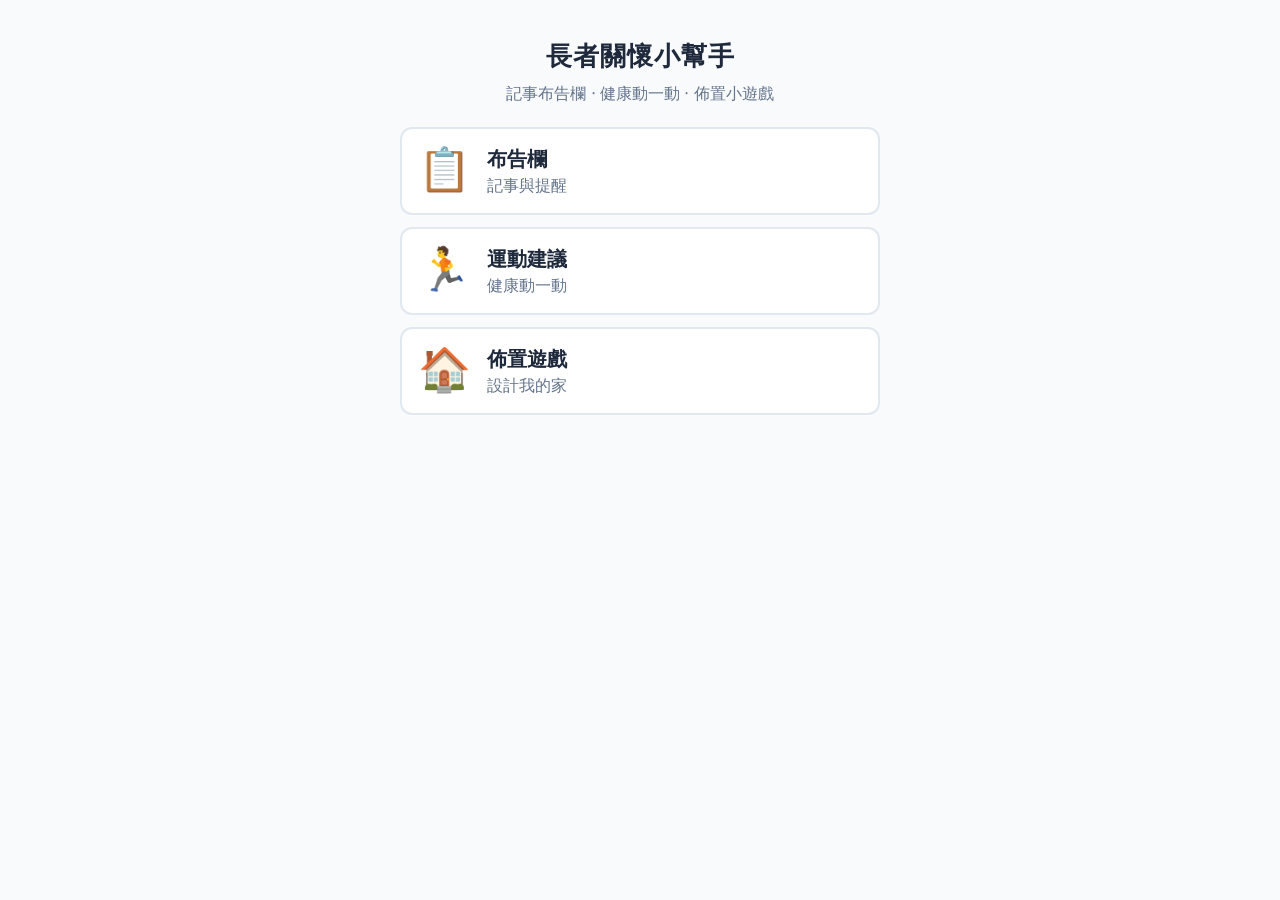
<file: index.html>
<!DOCTYPE html>
<html lang="zh-Hant">
<head>
  <meta charset="UTF-8" />
  <meta name="viewport" content="width=device-width, initial-scale=1, viewport-fit=cover" />
  <meta name="theme-color" content="#2563eb" />
  <meta name="description" content="布告欄記事與運動建議小工具" />
  <link rel="manifest" href="./manifest.webmanifest" />
  <link rel="icon" type="image/svg+xml" href="./icons/icon.svg" />
  <link rel="apple-touch-icon" href="./icons/icon-192.png" />
  <link rel="stylesheet" href="./css/style.css" />
  <title>長者關懷小幫手</title>
</head>
<body>
  <main class="app-main">
    <section id="panel-hub" class="panel hub-panel active" role="region" aria-label="首頁">
      <h1 class="hub-title">長者關懷小幫手</h1>
      <p class="hub-subtitle">記事布告欄 ‧ 健康動一動 ‧ 佈置小遊戲</p>
      <div class="hub-cards">
        <button class="hub-card" type="button" data-view="board">
          <span class="hub-card-icon" aria-hidden="true">📋</span>
          <span class="hub-card-text">
            <span class="hub-card-title">布告欄</span>
            <span class="hub-card-desc">記事與提醒</span>
          </span>
        </button>
        <button class="hub-card" type="button" data-view="exercise">
          <span class="hub-card-icon" aria-hidden="true">🏃</span>
          <span class="hub-card-text">
            <span class="hub-card-title">運動建議</span>
            <span class="hub-card-desc">健康動一動</span>
          </span>
        </button>
        <button class="hub-card" type="button" data-view="room">
          <span class="hub-card-icon" aria-hidden="true">🏠</span>
          <span class="hub-card-text">
            <span class="hub-card-title">佈置遊戲</span>
            <span class="hub-card-desc">設計我的家</span>
          </span>
        </button>
      </div>
    </section>

    <section id="panel-board" class="panel board-panel" role="region" aria-label="布告欄" hidden>
      <header class="panel-header">
        <button class="back-arrow" type="button" data-go="hub" aria-label="返回首頁">←</button>
        <h2 class="panel-title">布告欄</h2>
      </header>
      <form id="note-form" class="note-form" autocomplete="off">
        <label for="note-input" class="visually-hidden">新增記事</label>
        <input id="note-input" name="note" type="text" placeholder="輸入記事後按 Enter 或 ＋ 新增" maxlength="120" required />
        <button type="submit" class="btn btn-primary" aria-label="新增">＋</button>
      </form>
      <ul id="note-list" class="note-list" aria-live="polite"></ul>
      <p id="note-empty" class="empty-hint">目前沒有記事，新增一條吧！</p>
    </section>

    <section id="panel-exercise" class="panel exercise-panel" role="region" aria-label="運動建議" hidden>
      <header class="panel-header">
        <button class="back-arrow" type="button" data-go="hub" aria-label="返回首頁">←</button>
        <h2 class="panel-title">運動建議</h2>
      </header>
      <div class="exercise-controls">
        <label for="exercise-part">想動哪裡？</label>
        <select id="exercise-part" aria-label="選擇部位">
          <option value="any">隨機</option>
          <option value="whole">全身</option>
          <option value="upper">上半身</option>
          <option value="lower">下半身</option>
          <option value="seated">坐著就能做</option>
        </select>
        <button id="exercise-pick" class="btn btn-primary" type="button">給我一個建議</button>
      </div>
      <div id="exercise-card" class="exercise-card" aria-live="polite">
        <h3 id="exercise-title">尚未選擇</h3>
        <p id="exercise-desc">按下「給我一個建議」開始</p>
        <p id="exercise-meta" class="meta"></p>
      </div>
      <details class="exercise-list">
        <summary>查看全部建議</summary>
        <ul id="exercise-all"></ul>
      </details>
    </section>

    <section id="panel-room" class="panel room-panel" role="region" aria-label="佈置遊戲" hidden>
      <header class="panel-header room-header">
        <button class="back-arrow" type="button" data-go="hub" aria-label="返回首頁">←</button>
        <h2 class="panel-title">佈置遊戲</h2>
        <button id="room-reset" type="button" class="btn btn-ghost btn-reset">重置</button>
      </header>

      <div class="bg-section">
        <span class="section-label">背景</span>
        <div class="bg-picker" id="bg-picker" role="radiogroup" aria-label="背景選擇"></div>
      </div>

      <div class="cat-tabs" id="cat-tabs" role="tablist" aria-label="道具分類"></div>

      <div class="inventory-scroll">
        <div class="inventory-row" id="inventory-row" role="list"></div>
      </div>

      <div id="room-area" class="room-area">
        <div id="selection-menu" class="selection-menu" hidden>
          <button type="button" data-act="shrink" class="menu-btn" aria-label="縮小">➖</button>
          <button type="button" data-act="grow" class="menu-btn" aria-label="放大">➕</button>
          <button type="button" data-act="delete" class="menu-btn menu-btn-danger" aria-label="刪除">🗑</button>
          <button type="button" data-act="close" class="menu-btn menu-btn-primary" aria-label="完成">✓</button>
        </div>
      </div>

      <details class="custom-section">
        <summary>新增我的素材</summary>
        <div class="custom-controls">
          <label class="custom-upload-btn">
            <input type="file" id="item-upload" accept="image/*" hidden />
            <span class="btn btn-ghost">＋ 上傳圖片</span>
          </label>
          <button id="custom-clear" type="button" class="btn btn-ghost">清除全部</button>
        </div>
        <p class="hint">上傳後會出現在「我的素材」分類，建議每張小於 500 KB。</p>
      </details>
    </section>
  </main>

  <div id="toast" class="toast" role="status" aria-live="polite"></div>

  <script src="./js/store.js"></script>
  <script src="./js/board.js"></script>
  <script src="./js/exercise.js"></script>
  <script src="./js/room.js"></script>
  <script src="./js/app.js"></script>
</body>
</html>
</file>
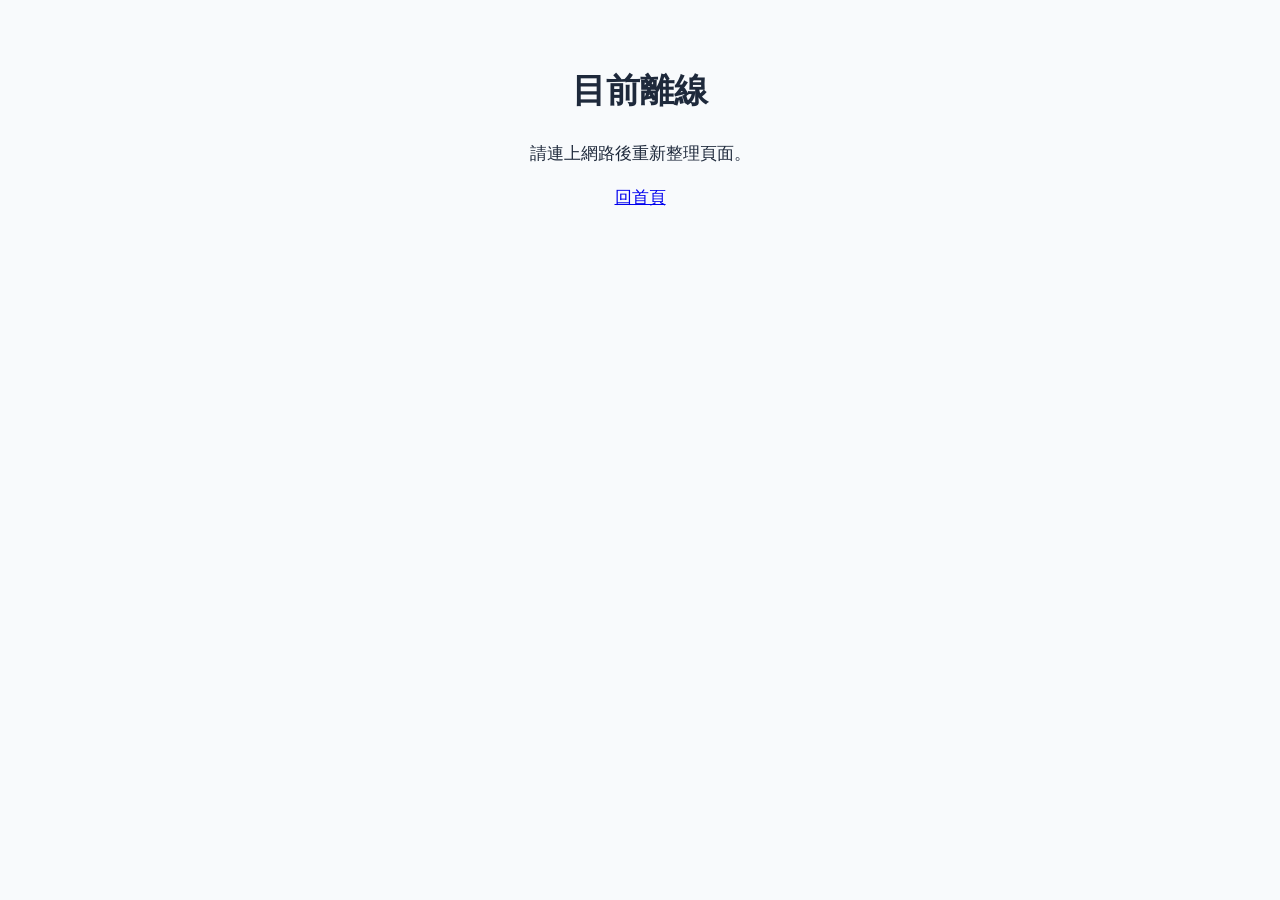
<file: offline.html>
<!DOCTYPE html>
<html lang="zh-Hant">
<head>
  <meta charset="UTF-8" />
  <meta name="viewport" content="width=device-width, initial-scale=1" />
  <title>離線中</title>
  <link rel="stylesheet" href="./css/style.css" />
</head>
<body class="offline-body">
  <h1>目前離線</h1>
  <p>請連上網路後重新整理頁面。</p>
  <p><a href="./">回首頁</a></p>
</body>
</html>
</file>
<file: css/style.css>
:root {
  --bg: #f8fafc;
  --surface: #ffffff;
  --text: #1e293b;
  --muted: #64748b;
  --primary: #2563eb;
  --primary-text: #ffffff;
  --accent: #f59e0b;
  --danger: #dc2626;
  --border: #e2e8f0;
  --radius: 12px;
  --shadow: 0 2px 8px rgba(15, 23, 42, 0.06);
  --font-size-base: 18px;
}

@media (prefers-color-scheme: dark) {
  :root {
    --bg: #0f172a;
    --surface: #1e293b;
    --text: #f1f5f9;
    --muted: #94a3b8;
    --border: #334155;
    --shadow: 0 2px 8px rgba(0, 0, 0, 0.3);
  }
}

* { box-sizing: border-box; }

html, body {
  margin: 0;
  padding: 0;
  background: var(--bg);
  color: var(--text);
  font-family: -apple-system, BlinkMacSystemFont, "Segoe UI", "PingFang TC", "Microsoft JhengHei", "Noto Sans TC", sans-serif;
  font-size: var(--font-size-base);
  line-height: 1.6;
  -webkit-text-size-adjust: 100%;
}

.visually-hidden {
  position: absolute;
  width: 1px;
  height: 1px;
  padding: 0;
  margin: -1px;
  overflow: hidden;
  clip: rect(0, 0, 0, 0);
  border: 0;
}

.app-main {
  padding: 16px;
  max-width: 720px;
  margin: 0 auto;
  min-height: 100vh;
}

.panel { display: none; }
.panel.active { display: block; }

/* ===== Panel header + back arrow ===== */
.panel-header {
  display: flex;
  align-items: center;
  gap: 12px;
  margin: 0 0 12px;
  padding: 0;
}

.panel-title {
  margin: 0;
  font-size: 1.2rem;
  font-weight: 700;
  flex: 1;
}

.back-arrow {
  width: 44px;
  height: 44px;
  border-radius: 50%;
  border: 1px solid var(--border);
  background: var(--surface);
  color: var(--text);
  font-size: 1.4rem;
  font-weight: 700;
  cursor: pointer;
  flex-shrink: 0;
  display: flex;
  align-items: center;
  justify-content: center;
  padding: 0;
  line-height: 1;
}

.back-arrow:hover,
.back-arrow:focus-visible {
  border-color: var(--primary);
  background: #eff6ff;
  outline: none;
}

/* ===== Hub ===== */
.hub-panel { padding: 8px 0 16px; }

.hub-title {
  margin: 4px 0 4px;
  font-size: 1.5rem;
  text-align: center;
  letter-spacing: 1px;
}

.hub-subtitle {
  margin: 0 0 20px;
  color: var(--muted);
  text-align: center;
  font-size: 0.95rem;
}

.hub-cards {
  display: grid;
  gap: 12px;
  max-width: 480px;
  margin: 0 auto;
}

.hub-card {
  display: flex;
  align-items: center;
  gap: 16px;
  padding: 16px;
  background: var(--surface);
  border: 2px solid var(--border);
  border-radius: var(--radius);
  cursor: pointer;
  text-align: left;
  font-family: inherit;
  font-size: inherit;
  color: var(--text);
  transition: transform 0.15s, border-color 0.15s, background 0.15s, box-shadow 0.15s;
  min-height: 80px;
}

.hub-card:hover,
.hub-card:focus-visible {
  border-color: var(--primary);
  background: #eff6ff;
  transform: translateY(-2px);
  box-shadow: var(--shadow);
  outline: none;
}

.hub-card-icon {
  font-size: 2.5rem;
  flex-shrink: 0;
  line-height: 1;
}

.hub-card-text {
  display: flex;
  flex-direction: column;
  gap: 2px;
}

.hub-card-title {
  font-size: 1.2rem;
  font-weight: 700;
}

.hub-card-desc {
  font-size: 0.95rem;
  color: var(--muted);
}

.note-form {
  display: flex;
  gap: 8px;
  margin-bottom: 16px;
}

.note-form input {
  flex: 1;
  padding: 14px 16px;
  font-size: 1.05rem;
  border: 2px solid var(--border);
  border-radius: var(--radius);
  background: var(--surface);
  color: var(--text);
  min-height: 48px;
}

.note-form input:focus {
  outline: none;
  border-color: var(--primary);
}

.btn {
  border: none;
  border-radius: var(--radius);
  padding: 14px 18px;
  font-size: 1.05rem;
  font-weight: 600;
  cursor: pointer;
  min-height: 48px;
  min-width: 48px;
}

.btn-primary {
  background: var(--primary);
  color: var(--primary-text);
}

.btn-primary:hover { filter: brightness(1.05); }

.btn-ghost {
  background: transparent;
  color: var(--muted);
  padding: 6px 10px;
  min-height: 36px;
}

.btn-danger {
  background: transparent;
  color: var(--danger);
  border: 1px solid var(--danger);
  padding: 6px 10px;
  min-height: 36px;
}

.note-list {
  list-style: none;
  padding: 0;
  margin: 0;
  display: grid;
  gap: 10px;
}

.note-item {
  background: var(--surface);
  border: 1px solid var(--border);
  border-radius: var(--radius);
  padding: 14px 16px;
  box-shadow: var(--shadow);
  display: flex;
  align-items: center;
  gap: 12px;
}

.note-item .text {
  flex: 1;
  word-break: break-word;
}

.note-item.done .text {
  text-decoration: line-through;
  color: var(--muted);
}

.note-item input[type="checkbox"] {
  width: 24px;
  height: 24px;
  accent-color: var(--primary);
}

.empty-hint {
  text-align: center;
  color: var(--muted);
  margin: 24px 0;
}

.exercise-controls {
  display: flex;
  flex-wrap: wrap;
  gap: 8px;
  align-items: center;
  margin-bottom: 16px;
}

.exercise-controls label { margin: 0; }
.exercise-controls select {
  flex: 1;
  min-width: 140px;
  padding: 12px;
  font-size: 1rem;
  border: 2px solid var(--border);
  border-radius: var(--radius);
  background: var(--surface);
  color: var(--text);
  min-height: 48px;
}

.exercise-card {
  background: var(--surface);
  border: 1px solid var(--border);
  border-radius: var(--radius);
  padding: 20px;
  box-shadow: var(--shadow);
  margin-bottom: 16px;
}

.exercise-card h3 {
  margin: 0 0 8px;
  font-size: 1.25rem;
  color: var(--primary);
}

.exercise-card .meta {
  margin: 8px 0 0;
  color: var(--muted);
  font-size: 0.95rem;
}

.exercise-list summary {
  padding: 12px;
  cursor: pointer;
  font-weight: 600;
}

.exercise-list ul {
  list-style: none;
  padding: 0 12px 12px;
  margin: 0;
  display: grid;
  gap: 6px;
}

.exercise-list li {
  padding: 8px 0;
  border-bottom: 1px dashed var(--border);
}

.toast {
  position: fixed;
  left: 50%;
  bottom: 32px;
  transform: translateX(-50%) translateY(20px);
  background: var(--text);
  color: var(--bg);
  padding: 12px 18px;
  border-radius: 999px;
  opacity: 0;
  pointer-events: none;
  transition: opacity 0.2s, transform 0.2s;
  z-index: 100;
}

.toast.show {
  opacity: 1;
  transform: translateX(-50%) translateY(0);
}

.offline-body {
  padding: 40px 20px;
  text-align: center;
}

@media (min-width: 720px) {
  :root { --font-size-base: 17px; }
  .app-main { padding: 24px; }
}

/* ===== 佈置遊戲 ===== */
.room-panel {
  display: none;
  flex-direction: column;
  gap: 10px;
}
.room-panel.active { display: flex; }

.room-header {
  flex-shrink: 0;
}

.room-header .panel-title { flex: 1; }

.btn-reset {
  flex-shrink: 0;
  padding: 8px 12px;
  min-height: 36px;
  font-size: 0.95rem;
}

.section-label {
  font-weight: 600;
  color: var(--muted);
  margin-right: 4px;
  font-size: 0.9rem;
}

.bg-section {
  display: flex;
  align-items: center;
  gap: 8px;
  flex-wrap: wrap;
  flex-shrink: 0;
}

.bg-picker {
  display: inline-flex;
  gap: 6px;
  overflow-x: auto;
  padding: 2px;
  flex: 1;
  min-width: 0;
}

.bg-tile {
  position: relative;
  width: 64px;
  height: 44px;
  border-radius: 8px;
  border: 2px solid var(--border);
  background-color: #e5e7eb;
  background-size: cover;
  background-position: center;
  cursor: pointer;
  flex-shrink: 0;
  padding: 0;
  color: var(--text);
  font-weight: 600;
  overflow: hidden;
}

.bg-tile span {
  position: absolute;
  bottom: 2px;
  left: 0;
  right: 0;
  text-align: center;
  font-size: 0.75rem;
  background: rgba(255, 255, 255, 0.75);
  padding: 1px 0;
}

.bg-tile.active {
  border-color: var(--primary);
  box-shadow: 0 0 0 2px rgba(37, 99, 235, 0.25);
}

.bg-tile.bg-custom {
  background: #f1f5f9;
  display: flex;
  align-items: center;
  justify-content: center;
}

.bg-tile.bg-custom input[type="color"] {
  position: absolute;
  inset: 0;
  opacity: 0;
  cursor: pointer;
}

.cat-tabs {
  display: flex;
  gap: 6px;
  overflow-x: auto;
  padding: 2px;
  scrollbar-width: thin;
  flex-shrink: 0;
}

.cat-tab {
  flex-shrink: 0;
  padding: 8px 14px;
  border-radius: 999px;
  border: 1px solid var(--border);
  background: var(--surface);
  color: var(--muted);
  font-weight: 600;
  cursor: pointer;
  min-height: 40px;
}

.cat-tab.active {
  background: var(--primary);
  color: var(--primary-text);
  border-color: var(--primary);
}

.cat-tab:focus-visible { outline: 3px solid var(--accent); outline-offset: 2px; }

.inventory-scroll {
  overflow-x: auto;
  padding: 4px 2px 8px;
  background: #fdf8f6;
  border: 1px solid var(--border);
  border-radius: var(--radius);
  flex-shrink: 0;
}

.inventory-row {
  display: inline-flex;
  gap: 10px;
  padding: 4px;
  min-width: 100%;
}

.inventory-item {
  flex-shrink: 0;
  width: 88px;
  display: flex;
  flex-direction: column;
  align-items: center;
  justify-content: center;
  gap: 4px;
  padding: 8px 4px;
  background: var(--surface);
  border: 2px dashed var(--border);
  border-radius: var(--radius);
  cursor: pointer;
  transition: transform 0.15s, border-color 0.15s, background 0.15s;
  min-height: 96px;
  color: var(--text);
}

.inventory-item:hover,
.inventory-item:focus-visible {
  border-color: var(--primary);
  background: #eff6ff;
  transform: translateY(-2px);
  outline: none;
}

.inventory-item .item-icon {
  font-size: 2.2rem;
  line-height: 1;
}

.inventory-item .item-thumb {
  width: 56px;
  height: 56px;
  object-fit: contain;
}

.inventory-upload {
  border-style: solid;
  border-color: var(--primary);
  background: #eff6ff;
}

.inventory-upload .upload-plus {
  font-size: 2rem;
  color: var(--primary);
  font-weight: bold;
}

.inventory-empty {
  padding: 16px;
  color: var(--muted);
  font-style: italic;
  min-width: 320px;
  text-align: center;
}

.inventory-label {
  font-size: 0.85rem;
  color: var(--muted);
}

.room-area {
  position: relative;
  width: 100%;
  height: 60vh;
  min-height: 360px;
  border-radius: var(--radius);
  border: 2px solid var(--border);
  background-color: #e5e7eb;
  background-image: linear-gradient(to bottom, #dbeafe 0%, #dbeafe 65%, #d1d5db 65%, #9ca3af 100%);
  background-repeat: no-repeat;
  overflow: hidden;
  touch-action: none;
  transition: background-color 0.2s;
  flex: 0 0 auto;
}

.room-area.bg-floor::before {
  content: '';
  position: absolute;
  bottom: 35%;
  left: 0;
  width: 100%;
  height: 10px;
  background: #f8fafc;
  border-top: 1px solid #e2e8f0;
  border-bottom: 1px solid #cbd5e1;
  z-index: 1;
}

.room-area.bg-bedroom { background-image: linear-gradient(to bottom, #fce7f3 0%, #fce7f3 65%, #d4b896 65%, #8b6f47 100%); }
.room-area.bg-garden  { background-image: linear-gradient(to bottom, #87ceeb 0%, #87ceeb 65%, #90ee90 65%, #228b22 100%); }
.room-area.bg-beach   { background-image: linear-gradient(to bottom, #b0e0e6 0%, #87ceeb 40%, #f5deb3 40%, #daa520 100%); }
.room-area.bg-night   { background-image: linear-gradient(to bottom, #0f172a 0%, #1e293b 65%, #334155 65%, #1e293b 100%); }

.placed-item {
  position: absolute;
  display: flex;
  align-items: center;
  justify-content: center;
  cursor: grab;
  user-select: none;
  touch-action: none;
  z-index: 5;
}

.placed-item:active { cursor: grabbing; }

.placed-item.selected {
  outline: 3px dashed var(--accent);
  outline-offset: 4px;
  z-index: 40;
}

.placed-item.dragging {
  z-index: 50;
  filter: drop-shadow(0 6px 8px rgba(0, 0, 0, 0.18));
}

.placed-icon {
  width: 100%;
  height: 100%;
  display: flex;
  align-items: center;
  justify-content: center;
  pointer-events: none;
}

.placed-item .item-icon {
  font-size: 3.5rem;
  line-height: 1;
  pointer-events: none;
}

.selection-menu {
  position: absolute;
  bottom: 16px;
  left: 50%;
  transform: translateX(-50%);
  display: flex;
  gap: 8px;
  padding: 8px 12px;
  background: var(--surface);
  border: 1px solid var(--border);
  border-radius: 999px;
  box-shadow: 0 8px 18px rgba(15, 23, 42, 0.18);
  z-index: 60;
}

.menu-btn {
  width: 44px;
  height: 44px;
  border-radius: 50%;
  border: 1px solid var(--border);
  background: var(--surface);
  cursor: pointer;
  font-size: 1.25rem;
  display: flex;
  align-items: center;
  justify-content: center;
}

.menu-btn:focus-visible { outline: 3px solid var(--accent); outline-offset: 2px; }

.menu-btn-danger {
  color: var(--danger);
  border-color: var(--danger);
}

.menu-btn-primary {
  background: var(--primary);
  color: var(--primary-text);
  border-color: var(--primary);
}

.custom-section {
  background: var(--surface);
  border: 1px solid var(--border);
  border-radius: var(--radius);
  padding: 8px 12px;
  flex-shrink: 0;
}

.custom-section summary {
  cursor: pointer;
  font-weight: 600;
  padding: 6px 0;
}

.custom-controls {
  display: flex;
  gap: 8px;
  align-items: center;
  flex-wrap: wrap;
  padding-top: 8px;
}

.custom-upload-btn { display: inline-flex; }

.hint {
  margin: 6px 0 0;
  color: var(--muted);
  font-size: 0.9rem;
}

/* ===== 響應式：佈置遊戲占滿手機畫面 ===== */
@media (max-width: 720px) {
  body.in-room .app-main {
    padding: 8px;
    max-width: none;
    min-height: 100vh;
    min-height: 100dvh;
    display: flex;
  }

  body.in-room .room-panel.active {
    flex: 1;
    height: 100vh;
    height: 100dvh;
    gap: 6px;
  }

  body.in-room .room-area {
    flex: 1 1 auto;
    min-height: 0;
    height: auto;
    border-radius: 10px;
  }

  body.in-room .room-header { padding: 0; margin-bottom: 0; }
  body.in-room .back-arrow   { width: 40px; height: 40px; font-size: 1.2rem; }
  body.in-room .panel-title  { font-size: 1.05rem; }
  body.in-room .btn-reset    { padding: 6px 10px; }

  body.in-room .bg-tile      { width: 52px; height: 38px; }
  body.in-room .cat-tab      { padding: 6px 12px; font-size: 0.9rem; min-height: 36px; }
  body.in-room .inventory-item { width: 76px; min-height: 80px; padding: 6px 4px; }
  body.in-room .inventory-item .item-icon { font-size: 1.8rem; }
  body.in-room .inventory-item .item-thumb { width: 44px; height: 44px; }

  .hub-cards { grid-template-columns: 1fr; }
}
</file>
